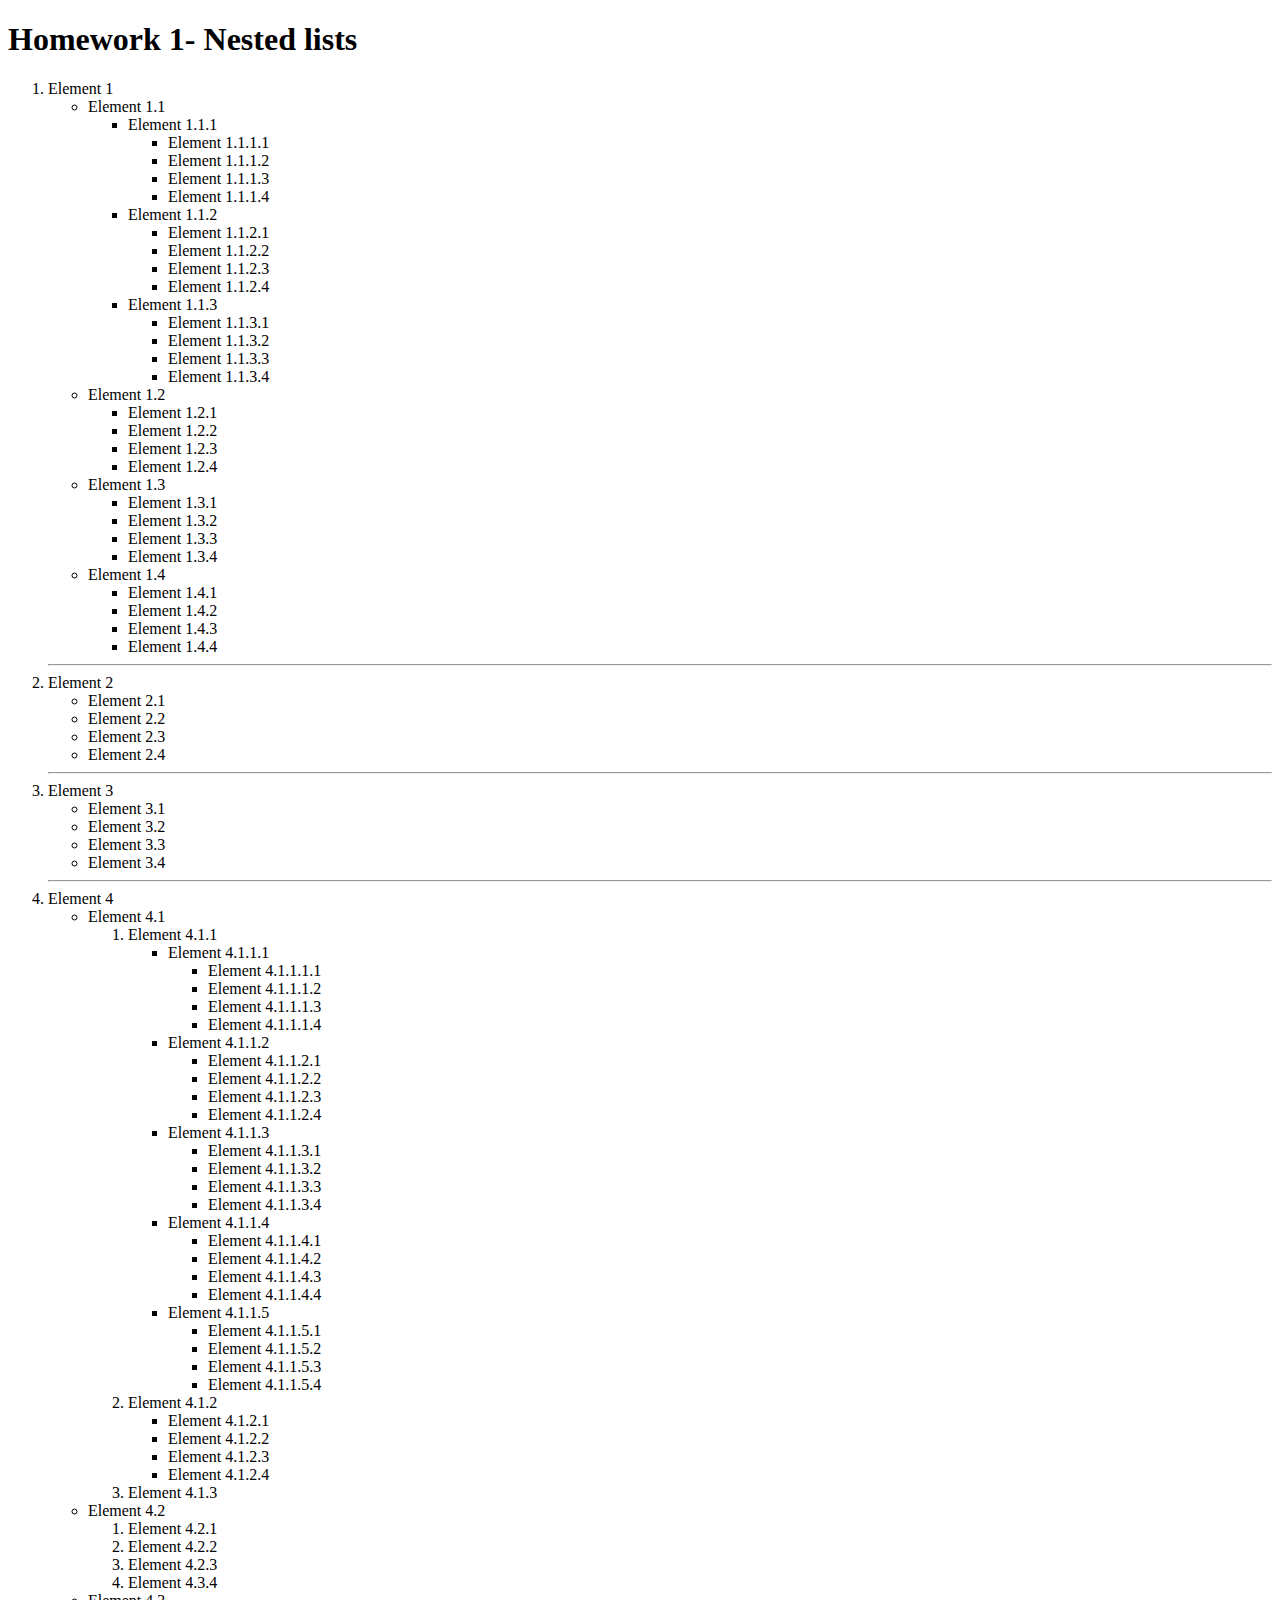
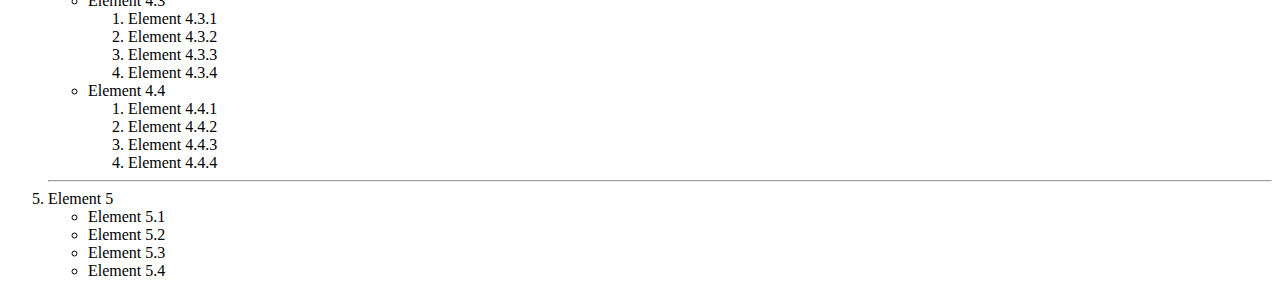
<file: Homework_1/index.html>
<!DOCTYPE html>
<html lang="en">

<head>
    <meta charset="UTF-8">
    <meta name="viewport" content="width=device-width, initial-scale=1.0">
    <title>Homework 1</title>
    
</head>

<body>
    <h1>Homework 1- Nested lists</h1>
    <ol>
        <li>Element 1
            <ul>
                <li>Element 1.1
                    <ul>
                        <li>Element 1.1.1
                            <ul>
                                <li>Element 1.1.1.1</li>
                                <li>Element 1.1.1.2</li>
                                <li>Element 1.1.1.3</li>
                                <li>Element 1.1.1.4</li>
                            </ul>
                        </li>
                        <li>Element 1.1.2
                            <ul>
                                <li>Element 1.1.2.1</li>
                                <li>Element 1.1.2.2</li>
                                <li>Element 1.1.2.3</li>
                                <li>Element 1.1.2.4</li>
                            </ul>
                        </li>
                        <li>Element 1.1.3
                            <ul>
                                <li>Element 1.1.3.1</li>
                                <li>Element 1.1.3.2</li>
                                <li>Element 1.1.3.3</li>
                                <li>Element 1.1.3.4</li>
                            </ul>
                        </li>
                    </ul>
                </li>
                <li>Element 1.2
                    <ul>
                        <li>Element 1.2.1</li>
                        <li>Element 1.2.2</li>
                        <li>Element 1.2.3</li>
                        <li>Element 1.2.4</li>
                    </ul>
                </li>
                <li>Element 1.3
                    <ul>
                        <li>Element 1.3.1</li>
                        <li>Element 1.3.2</li>
                        <li>Element 1.3.3</li>
                        <li>Element 1.3.4</li>
                    </ul>
                </li>
                <li>Element 1.4
                    <ul>
                        <li>Element 1.4.1</li>
                        <li>Element 1.4.2</li>
                        <li>Element 1.4.3</li>
                        <li>Element 1.4.4</li>
                    </ul>
                </li>
            </ul>
        </li>
        <hr>
        <li>Element 2
            <ul>
                <li>Element 2.1</li>
                <li>Element 2.2</li>
                <li>Element 2.3</li>
                <li>Element 2.4</li>
            </ul>
        </li>
        <hr>
        <li>Element 3
            <ul>
                <li>Element 3.1</li>
                <li>Element 3.2</li>
                <li>Element 3.3</li>
                <li>Element 3.4</li>
            </ul>
        </li>
        <hr>
        <li>Element 4
            <ul>
                <li>Element 4.1</li>
                <ol>
                    <li>Element 4.1.1
                        <ul>
                            <li>Element 4.1.1.1
                                <ul>
                                    <li>Element 4.1.1.1.1</li>
                                    <li>Element 4.1.1.1.2</li>
                                    <li>Element 4.1.1.1.3</li>
                                    <li>Element 4.1.1.1.4</li>
                                </ul>
                            </li>
                            <li >Element 4.1.1.2
                                <ul>
                                    <li>Element 4.1.1.2.1</li>
                                    <li>Element 4.1.1.2.2</li>
                                    <li>Element 4.1.1.2.3</li>
                                    <li>Element 4.1.1.2.4</li>
                                </ul>
                            </li>
                            <li >Element 4.1.1.3
                                <ul>
                                    <li>Element 4.1.1.3.1</li>
                                    <li>Element 4.1.1.3.2</li>
                                    <li>Element 4.1.1.3.3</li>
                                    <li>Element 4.1.1.3.4</li>
                                </ul>
                            </li>
                            <li >Element 4.1.1.4
                                <ul>
                                    <li>Element 4.1.1.4.1</li>
                                    <li>Element 4.1.1.4.2</li>
                                    <li>Element 4.1.1.4.3</li>
                                    <li>Element 4.1.1.4.4</li>
                                </ul>
                            </li>
                            <li >Element 4.1.1.5
                                <ul>
                                    <li>Element 4.1.1.5.1</li>
                                    <li>Element 4.1.1.5.2</li>
                                    <li>Element 4.1.1.5.3</li>
                                    <li>Element 4.1.1.5.4</li>
                                </ul>
                            </li>
                        </ul>
                    </li>
                    <li>Element 4.1.2
                        <ul>
                            <li >Element 4.1.2.1</li>
                            <li >Element 4.1.2.2</li>
                            <li >Element 4.1.2.3</li>
                            <li >Element 4.1.2.4</li>
                        </ul>
                    </li>
                    <li>Element 4.1.3</li>
                </ol>
                <li>Element 4.2
                    <ol>
                        <li>Element 4.2.1</li>
                        <li>Element 4.2.2</li>
                        <li>Element 4.2.3</li>
                        <li>Element 4.3.4</li>
                    </ol>
                </li>
                <li>Element 4.3
                    <ol>
                        <li>Element 4.3.1</li>
                        <li>Element 4.3.2</li>
                        <li>Element 4.3.3</li>
                        <li>Element 4.3.4</li>
                    </ol>
                </li>
                <li>Element 4.4
                    <ol>
                        <li>Element 4.4.1</li>
                        <li>Element 4.4.2</li>
                        <li>Element 4.4.3</li>
                        <li>Element 4.4.4</li>
                    </ol>
                </li>
            </ul>
        </li>
        <hr>
        <li>Element 5
            <ul>
                <li>Element 5.1</li>
                <li>Element 5.2</li>
                <li>Element 5.3</li>
                <li>Element 5.4</li>
            </ul>
        </li>
    </ol>
</body>

</html>
</file>
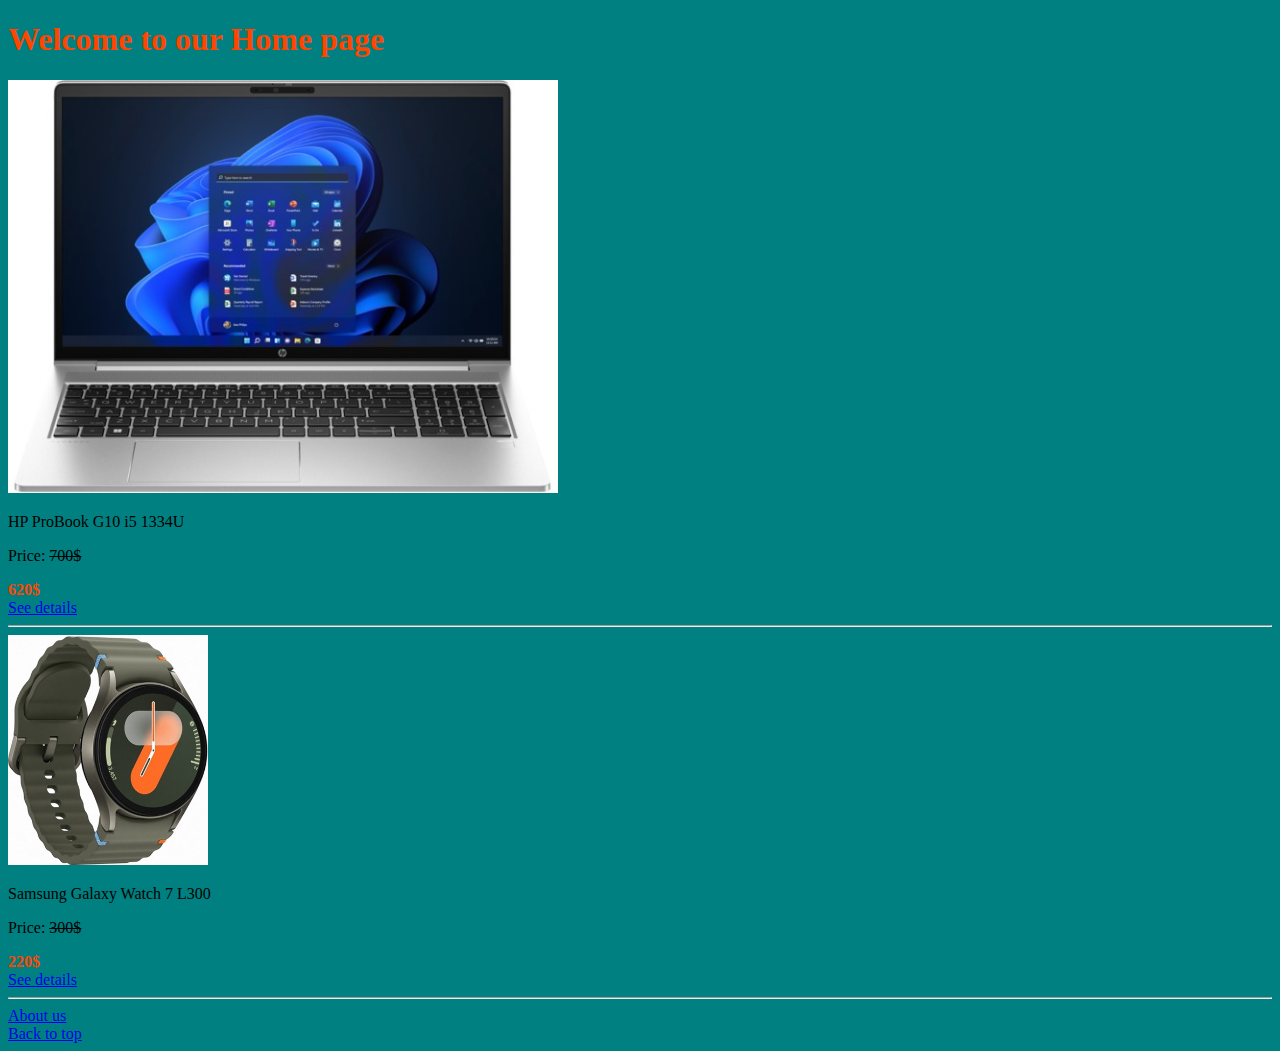
<file: Homework_2/index.html>
<!DOCTYPE html>
<html lang="en">

<head>
    <meta charset="UTF-8">
    <meta name="viewport" content="width=device-width, initial-scale=1.0">
    <title>Home page</title>
</head>

<body style="background-color: teal">
    <h1 id="top" style="color: orangered">Welcome to our Home page</h1>

    <a href="./laptops/HP_ProBook_G10_i5_1334U.html">
        <img src="./assets/HP_ProBook_G10_i5_1334U.jpg" alt="HP ProBook G10 i5 1334U" width="550px">
    </a>
    <p>HP ProBook G10 i5 1334U</p>
    <p>Price: <del>700$</del></p>
    <strong style="color: orangered">620$</strong>

    <br>
    <a href="./laptops/HP_ProBook_G10_i5_1334U.html">See details</a>

    <hr>

    <a href="./laptops/Samsung_Galaxy_Watch_7_L300.html">
        <img src="./assets/Samsung_Galaxy_Watch_7_L300.jpg"
          alt="Samsung Galaxy Watch 7 L300"  width="200px">
    </a>
    <p>Samsung Galaxy Watch 7 L300</p>
    <p>Price: <del>300$</del></p>
    <strong style="color: orangered">220$</strong>

    <br>
    <a href="./laptops/Samsung_Galaxy_Watch_7_L300.html">See details</a>

    <hr>
    <a href="./About_us.html">About us</a>

    <br>
    <a href="#top">Back to top</a>
    

</body>

</html>
</file>
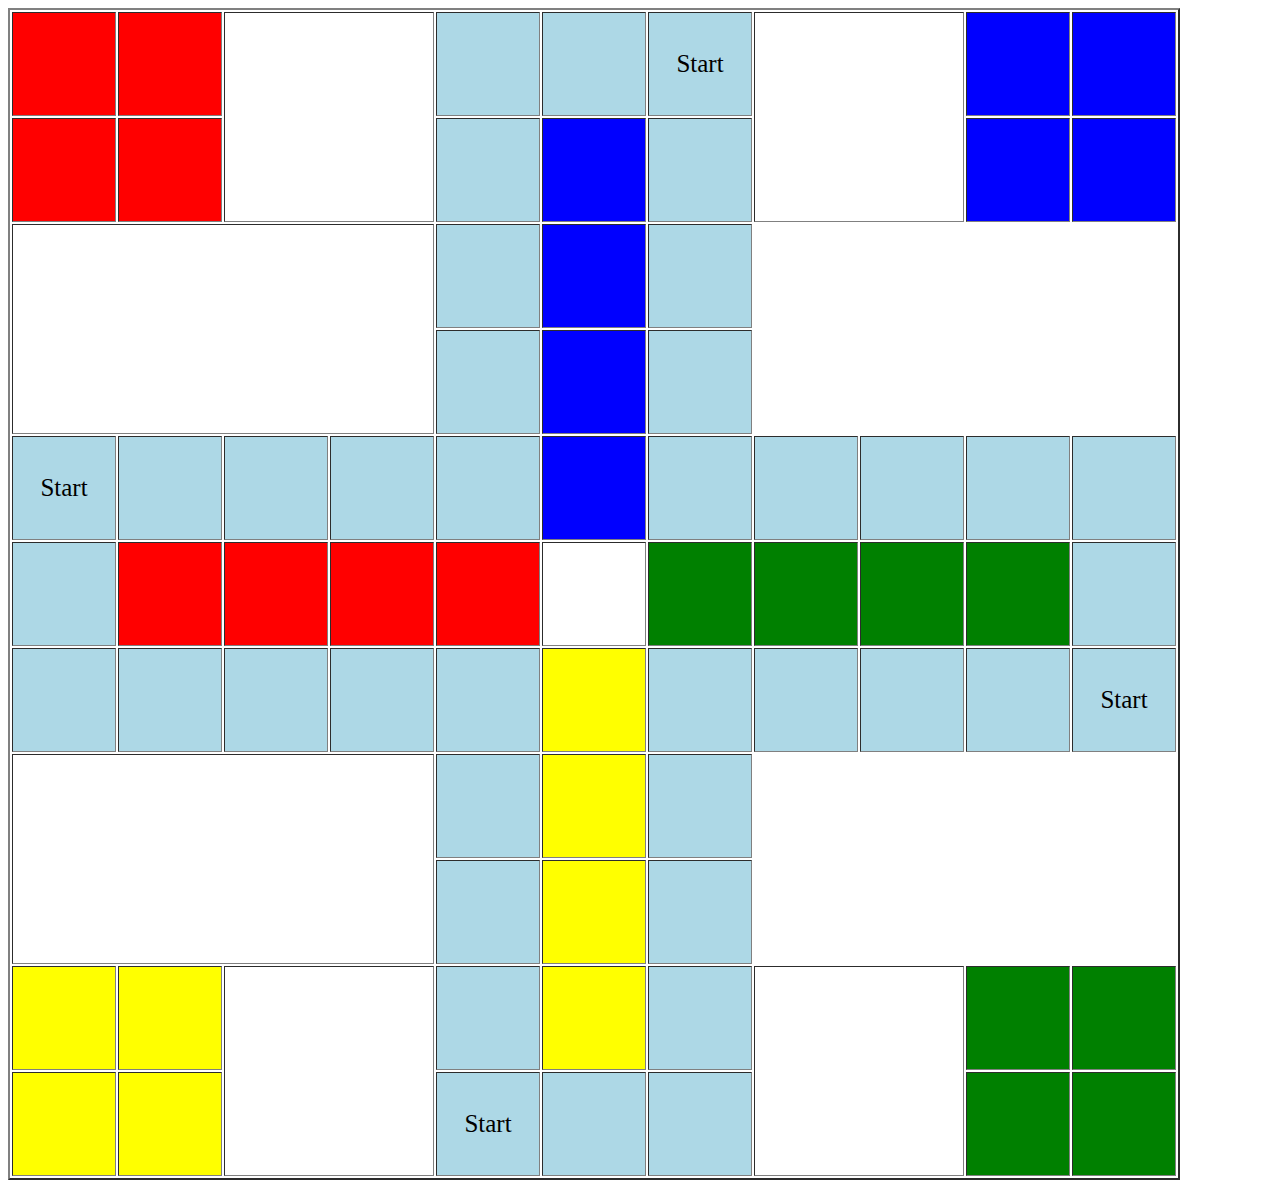
<file: Homework_3/index.html>
<!DOCTYPE html>
<html lang="en">

<head>
    <meta charset="UTF-8">
    <meta name="viewport" content="width=device-width, initial-scale=1.0">
    <title>Homework 3</title>
    <style>
        td {
            width: 100px;
            height: 100px;
            font-size: 25px;
            text-align: center;
        }
    </style>
</head>

<body>
    <table border="2" border-collapse="border-collapse">
        <tr>
            <td style="background-color: red;"></td>
            <td style="background-color: red;"></td>
            <td colspan="2" rowspan="2"></td>
            <td style="background-color: lightblue;"></td>
            <td style="background-color: lightblue;"></td>
            <td style="background-color: lightblue;">Start</td>
            <td colspan="2" rowspan="2"></td>
            <td style="background-color: blue;"></td>
            <td style="background-color: blue;"></td>
        </tr>
        <tr>
            <td style="background-color: red;"></td>
            <td style="background-color: red;"></td>
            <td style="background-color: lightblue;"></td>
            <td style="background-color: blue;"></td>
            <td style="background-color: lightblue;"></td>
            <td style="background-color: blue;"></td>
            <td style="background-color: blue;"></td>
        </tr>
        <tr>
            <td colspan="4" rowspan="2"></td>
            <td style="background-color: lightblue;"></td>
            <td style="background-color: blue;"></td>
            <td style="background-color: lightblue;"></td>
        </tr>
        <tr>
            <td style="background-color: lightblue;"></td>
            <td style="background-color: blue;"></td>
            <td style="background-color: lightblue;"></td>
        </tr>
        <tr>
            <td style="background-color: lightblue;">Start</td>
            <td style="background-color: lightblue;"></td>
            <td style="background-color: lightblue;"></td>
            <td style="background-color: lightblue;"></td>
            <td style="background-color: lightblue;"></td>
            <td style="background-color: blue;"></td>
            <td style="background-color: lightblue;"></td>
            <td style="background-color: lightblue;"></td>
            <td style="background-color: lightblue;"></td>
            <td style="background-color: lightblue;"></td>
            <td style="background-color: lightblue;"></td>
        </tr>
        <tr>
            <td style="background-color: lightblue;"></td>
            <td style="background-color: red;"></td>
            <td style="background-color: red;"></td>
            <td style="background-color: red;"></td>
            <td style="background-color: red;"></td>
            <td style="background-color: white;"></td>
            <td style="background-color: green;"></td>
            <td style="background-color: green;"></td>
            <td style="background-color: green;"></td>
            <td style="background-color: green;"></td>
            <td style="background-color: lightblue;"></td>
        </tr>
        <tr>
            <td style="background-color: lightblue;"></td>
            <td style="background-color: lightblue;"></td>
            <td style="background-color: lightblue;"></td>
            <td style="background-color: lightblue;"></td>
            <td style="background-color: lightblue;"></td>
            <td style="background-color: yellow;"></td>
            <td style="background-color: lightblue;"></td>
            <td style="background-color: lightblue;"></td>
            <td style="background-color: lightblue;"></td>
            <td style="background-color: lightblue;"></td>
            <td style="background-color: lightblue;">Start</td>
        </tr>
        <tr>
            <td colspan="4" rowspan="2"></td>
            <td style="background-color: lightblue;"></td>
            <td style="background-color: yellow;"></td>
            <td style="background-color: lightblue;"></td>
        </tr>
        <tr>
            <td style="background-color: lightblue;"></td>
            <td style="background-color: yellow;"></td>
            <td style="background-color: lightblue;"></td>
        </tr>
        <tr>
            <td style="background-color: yellow;"></td>
            <td style="background-color: yellow;"></td>
            <td colspan="2" rowspan="2"></td>
            <td style="background-color: lightblue;"></td>
            <td style="background-color: yellow;"></td>
            <td style="background-color: lightblue;"></td>
            <td colspan="2" rowspan="2"></td>
            <td style="background-color: green;"></td>
            <td style="background-color: green;"></td>
        </tr>
        <tr>
            <td style="background-color: yellow;"></td>
            <td style="background-color: yellow;"></td>
            <td style="background-color: lightblue;">Start</td>
            <td style="background-color: lightblue;"></td>
            <td style="background-color: lightblue;"></td>
            <td style="background-color: green;"></td>
            <td style="background-color: green;"></td>
        </tr>
    </table>
</body>

</html>
</file>
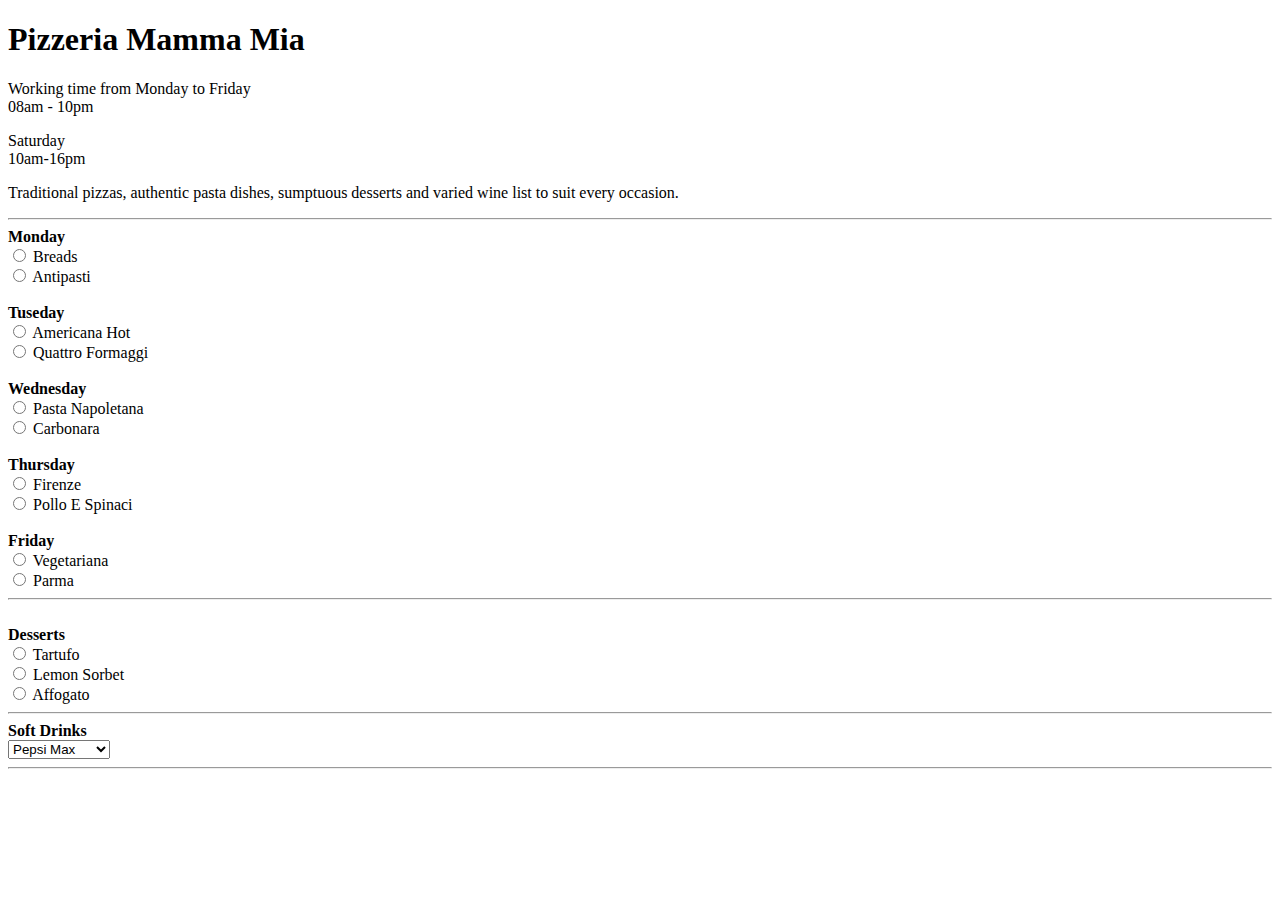
<file: Homework_4/index.html>
<!DOCTYPE html>
<html lang="en">

<head>
    <meta charset="UTF-8">
    <meta name="viewport" content="width=device-width, initial-scale=1.0">
    <title>Homework 4</title>
</head>

<body>
    <h1>Pizzeria Mamma Mia</h1>
    <p> Working time from Monday to Friday<br>
        08am - 10pm </p>
    <p>Saturday <br>10am-16pm</p>

    <p>Traditional pizzas, authentic pasta dishes, sumptuous desserts and varied wine list to suit every occasion.</p>

    <hr>

            <b>Monday</b>
            <br>
            <input type="radio" name="monday" id="breads" value="breads" />
            <label for="tomato_mozzarella">Breads</label>
            <br>
            <input type="radio" name="monday" id="Antipasti" value="Antipasti" />
            <label for="chicken_salad">Antipasti</label>

            <br><br>

            <b>Tuseday</b>
            <br>
            <input type="radio" name="tuseday" id="Americana Hot" value="Americana Hot" />
            <label for="greek_salad_wrap">Americana Hot</label>
            <br>
            <input type="radio" name="tuseday" id="Quattro Formaggi" value="Quattro Formaggi" />
            <label for="Quattro Formaggi">Quattro Formaggi</label>

            <br><br>

            <b>Wednesday</b>
            <br>
            <input type="radio" name="wednesday" id="Pasta Napoletana" value="Pasta Napoletana" />
            <label for="Pasta Napoletana">Pasta Napoletana</label>
            <br>
            <input type="radio" name="wednesday" id="Carbonara" value="Carbonara" />
            <label for="Carbonara">Carbonara</label>

            <br><br>

            <b>Thursday</b>
            <br>
            <input type="radio" name="thursday" id="Firenze"
                value="Firenze" />
            <label for="carrot_ginger_hummus_wrap">Firenze</label>
            <br>
            <input type="radio" name="thursday" id="Pollo E Spinaci" value="Pollo E Spinaci" />
            <label for="Pollo E Spinaci">Pollo E Spinaci</label>

            <br><br>

            <b>Friday</b>
            <br>
            <input type="radio" name="friday" id="Vegetariana" value="Vegetariana" />
            <label for="Vegetariana">Vegetariana</label>
            <br>
            <input type="radio" name="friday" id="Parma" value="Parma" />
            <label for="Parma">Parma</label>

            <hr>
            <br>

            <b>Desserts</b>
            <br>
            <input type="radio" name="Tartufo" id="Tartufo" value="Tartufo" />
            <label for="Tartufo">Tartufo</label>
            <br>
            <input type="radio" name="Lemon Sorbet" id="Lemon Sorbet" value="Lemon Sorbet" />
            <label for="Lemon Sorbet">Lemon Sorbet</label>
            <br>
            <input type="radio" name="Affogato" id="Affogato" value="Affogato" />
            <label for="Affogato">Affogato</label>
            <br>
            <hr>
            <b>Soft Drinks</b>
            <br>
            <select name="drinks" id="drinks">
                <option value="Pepsi Max">Pepsi Max</option>
                <option value="Lemonade">Lemonade</option>
                <option value="Fizzy Orange">Fizzy Orange</option>
            </select>
            <hr>
    
    </form>
</body>

</html>
</file>
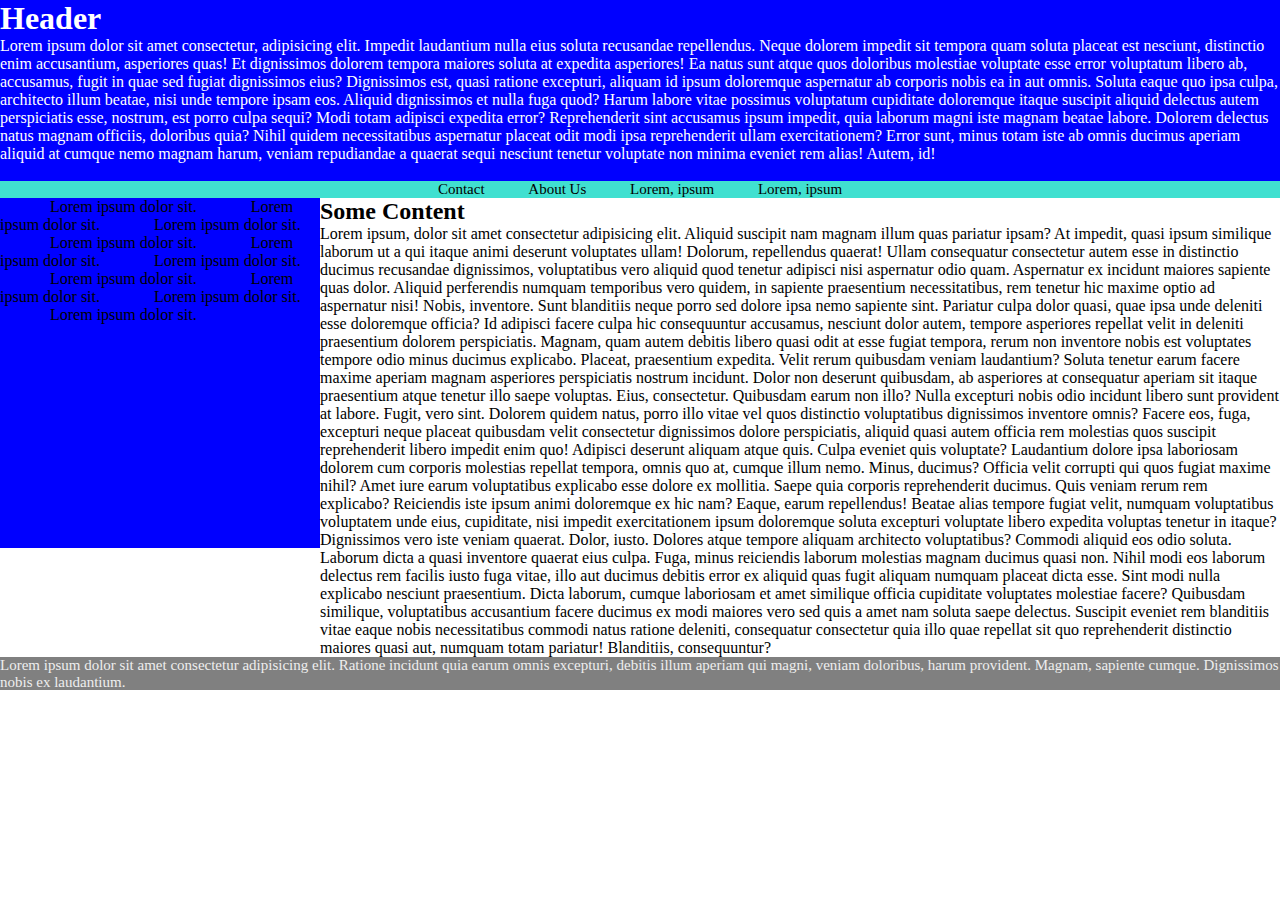
<file: Homework_5/index.html>
<!DOCTYPE html>
<html lang="en">

<head>
    <meta charset="UTF-8">
    <meta name="viewport" content="width=device-width, initial-scale=1.0">
    <link rel="stylesheet" href="style.css">
    <title>Homework 5</title>
</head>

<body>
    <header>
        <div class="header">
            <h1>Header</h1>
            <p>
                Lorem ipsum dolor sit amet consectetur, adipisicing elit. Impedit laudantium nulla eius soluta recusandae repellendus. Neque dolorem impedit sit tempora quam soluta placeat est nesciunt, distinctio enim accusantium, asperiores quas!
                Et dignissimos dolorem tempora maiores soluta at expedita asperiores! Ea natus sunt atque quos doloribus molestiae voluptate esse error voluptatum libero ab, accusamus, fugit in quae sed fugiat dignissimos eius?
                Dignissimos est, quasi ratione excepturi, aliquam id ipsum doloremque aspernatur ab corporis nobis ea in aut omnis. Soluta eaque quo ipsa culpa, architecto illum beatae, nisi unde tempore ipsam eos.
                Aliquid dignissimos et nulla fuga quod? Harum labore vitae possimus voluptatum cupiditate doloremque itaque suscipit aliquid delectus autem perspiciatis esse, nostrum, est porro culpa sequi? Modi totam adipisci expedita error?
                Reprehenderit sint accusamus ipsum impedit, quia laborum magni iste magnam beatae labore. Dolorem delectus natus magnam officiis, doloribus quia? Nihil quidem necessitatibus aspernatur placeat odit modi ipsa reprehenderit ullam exercitationem?
                Error sunt, minus totam iste ab omnis ducimus aperiam aliquid at cumque nemo magnam harum, veniam repudiandae a quaerat sequi nesciunt tenetur voluptate non minima eveniet rem alias! Autem, id!
            </p>
            <br>
            <nav>
                <div class="navbar">
                    <span class="span_nav">Contact</span>
                    <span class="span_nav">About Us</span>
                    <span class="span_nav">Lorem, ipsum</span>
                    <span class="span_nav">Lorem, ipsum</span>
                </div>
            </nav>
        </div>
    </header>
    <main>
        <div class="body">
            <div class="menu">
                <span class="span_manu">Lorem ipsum dolor sit.</span>
                <span class="span_manu">Lorem ipsum dolor sit.</span>
                <span class="span_manu">Lorem ipsum dolor sit.</span>
                <span class="span_manu">Lorem ipsum dolor sit.</span>
                <span class="span_manu">Lorem ipsum dolor sit.</span>
                <span class="span_manu">Lorem ipsum dolor sit.</span>
                <span class="span_manu">Lorem ipsum dolor sit.</span>
                <span class="span_manu">Lorem ipsum dolor sit.</span>
                <span class="span_manu">Lorem ipsum dolor sit.</span>
                <span class="span_manu">Lorem ipsum dolor sit.</span>
            </div>
            <div class="content">
                <h2>Some Content</h2>
                <p>
                    Lorem ipsum, dolor sit amet consectetur adipisicing elit. Aliquid suscipit nam magnam illum quas pariatur ipsam? At impedit, quasi ipsum similique laborum ut a qui itaque animi deserunt voluptates ullam!
                    Dolorum, repellendus quaerat! Ullam consequatur consectetur autem esse in distinctio ducimus recusandae dignissimos, voluptatibus vero aliquid quod tenetur adipisci nisi aspernatur odio quam. Aspernatur ex incidunt maiores sapiente quas dolor.
                    Aliquid perferendis numquam temporibus vero quidem, in sapiente praesentium necessitatibus, rem tenetur hic maxime optio ad aspernatur nisi! Nobis, inventore. Sunt blanditiis neque porro sed dolore ipsa nemo sapiente sint.
                    Pariatur culpa dolor quasi, quae ipsa unde deleniti esse doloremque officia? Id adipisci facere culpa hic consequuntur accusamus, nesciunt dolor autem, tempore asperiores repellat velit in deleniti praesentium dolorem perspiciatis.
                    Magnam, quam autem debitis libero quasi odit at esse fugiat tempora, rerum non inventore nobis est voluptates tempore odio minus ducimus explicabo. Placeat, praesentium expedita. Velit rerum quibusdam veniam laudantium?
                    Soluta tenetur earum facere maxime aperiam magnam asperiores perspiciatis nostrum incidunt. Dolor non deserunt quibusdam, ab asperiores at consequatur aperiam sit itaque praesentium atque tenetur illo saepe voluptas. Eius, consectetur.
                    Quibusdam earum non illo? Nulla excepturi nobis odio incidunt libero sunt provident at labore. Fugit, vero sint. Dolorem quidem natus, porro illo vitae vel quos distinctio voluptatibus dignissimos inventore omnis?
                    Facere eos, fuga, excepturi neque placeat quibusdam velit consectetur dignissimos dolore perspiciatis, aliquid quasi autem officia rem molestias quos suscipit reprehenderit libero impedit enim quo! Adipisci deserunt aliquam atque quis.
                    Culpa eveniet quis voluptate? Laudantium dolore ipsa laboriosam dolorem cum corporis molestias repellat tempora, omnis quo at, cumque illum nemo. Minus, ducimus? Officia velit corrupti qui quos fugiat maxime nihil?
                    Amet iure earum voluptatibus explicabo esse dolore ex mollitia. Saepe quia corporis reprehenderit ducimus. Quis veniam rerum rem explicabo? Reiciendis iste ipsum animi doloremque ex hic nam? Eaque, earum repellendus!
                    Beatae alias tempore fugiat velit, numquam voluptatibus voluptatem unde eius, cupiditate, nisi impedit exercitationem ipsum doloremque soluta excepturi voluptate libero expedita voluptas tenetur in itaque? Dignissimos vero iste veniam quaerat.
                    Dolor, iusto. Dolores atque tempore aliquam architecto voluptatibus? Commodi aliquid eos odio soluta. Laborum dicta a quasi inventore quaerat eius culpa. Fuga, minus reiciendis laborum molestias magnam ducimus quasi non.
                    Nihil modi eos laborum delectus rem facilis iusto fuga vitae, illo aut ducimus debitis error ex aliquid quas fugit aliquam numquam placeat dicta esse. Sint modi nulla explicabo nesciunt praesentium.
                    Dicta laborum, cumque laboriosam et amet similique officia cupiditate voluptates molestiae facere? Quibusdam similique, voluptatibus accusantium facere ducimus ex modi maiores vero sed quis a amet nam soluta saepe delectus.
                    Suscipit eveniet rem blanditiis vitae eaque nobis necessitatibus commodi natus ratione deleniti, consequatur consectetur quia illo quae repellat sit quo reprehenderit distinctio maiores quasi aut, numquam totam pariatur! Blanditiis, consequuntur?
                </p>
            </div>
        </div>
    </main>
    <footer>
        <p>
            Lorem ipsum dolor sit amet consectetur adipisicing elit. Ratione incidunt quia earum omnis excepturi, debitis illum aperiam qui magni, veniam doloribus, harum provident. Magnam, sapiente cumque. Dignissimos nobis ex laudantium.
        </p>
    </footer>
</body>

</html>
</file>
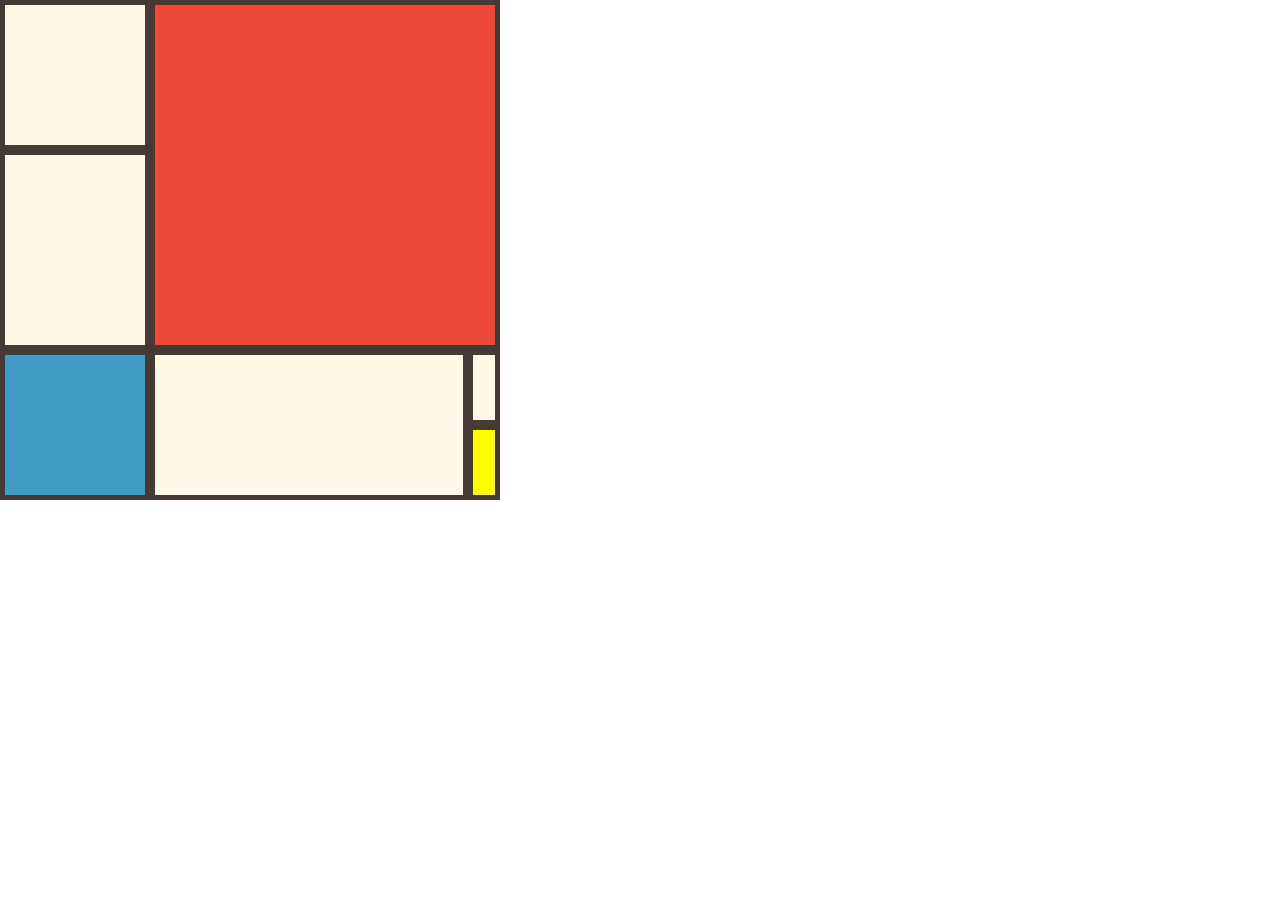
<file: Homework_7/index.html>
<!DOCTYPE html>
<html lang="en">

<head>
    <meta charset="UTF-8">
    <meta name="viewport" content="width=device-width, initial-scale=1.0">
    <link rel="stylesheet" href="style.css">
    <title>Homework 7 - Flex</title>
</head>

<body>
    <div class="parent">
        <div class="element1">
            <div class="element1_1"></div>
            <div class="element1_2"></div>
            <div class="element1_3"></div>
        </div>
        <div class="element2">
            <div class="element2_1"></div>
            <div class="element2_2">
                <div class="element2_2_1"></div>
                <div class="element2_2_2">
                    <div class="element2_2_2_1"></div>
                    <div class="element2_2_2_2"></div>
                </div>
            </div>
        </div>

    </div>
</body>

</html>
</file>
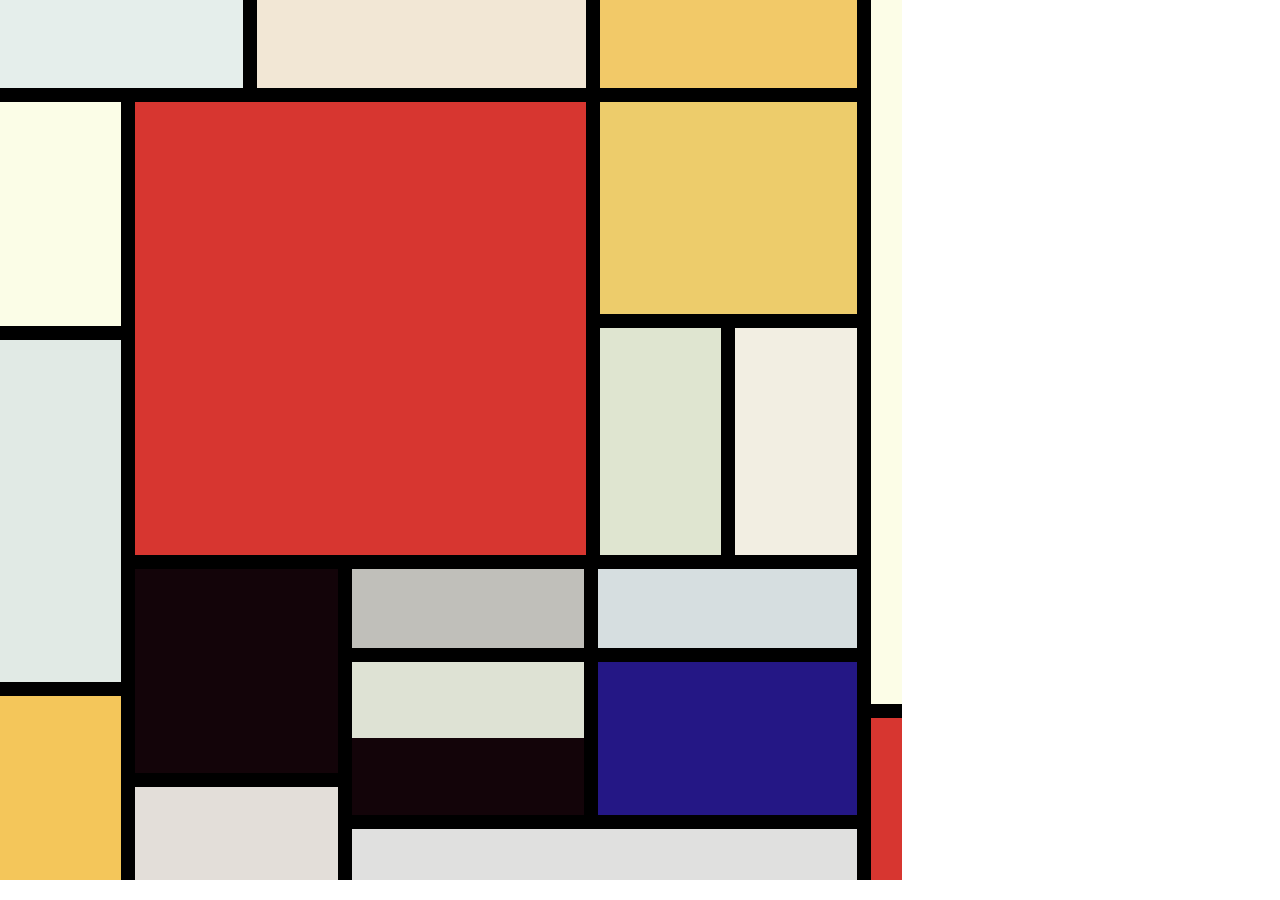
<file: Homework_8_Flex/index.html>
<!DOCTYPE html>
<html lang="en">

<head>
    <meta charset="UTF-8">
    <meta name="viewport" content="width=device-width, initial-scale=1.0">
    <link rel="stylesheet" href="style.css">
    <title>Homework - Picture Bonus</title>
</head>

<body>
    <div class="parent">

        <div class="el1">
            <div class="el1_element1">
                <div class="el1_element1_1"></div>
                <div class="el1_element1_2"></div>
                <div class="el1_element1_3"></div>
            </div>
            <div class="el1_element2">
                <div class="el1_element2_1"></div>
                <div class="el1_element2_2"></div>
            </div>
        </div>

        <div class="el2">
            <div class="el2_element1"></div>
            <div class="el2_element2"></div>
            <div class="el2_element3"></div>
        </div>

        <div class="el">
            <div class="el3">
                <div class="el3_element1"></div>
                <div class="el3_element2">
                    <div class="el3_element2_1"></div>
                    <div class="el3_element2_2">
                        <div class="el3_element2_2_1"></div>
                        <div class="el3_element2_2_2"></div>
                    </div>
                </div>
            </div>
            <div class="el4">
                <div class="el4_element1">
                    <div class="el4_element1_1"></div>
                    <div class="el4_element1_2"></div>
                </div>
                <div class="el4_element2">
                    <div class="el4_element2_1">
                        <div class="el4_element2_1_1"></div>
                        <div class="el4_element2_1_2"></div>
                    </div>
                    <div class="el4_element2_2">
                        <div class="el4_element2_2_1">
                            <div class="el4_element2_2_1_1">
                                <div class="el4_element2_2_1_1_1"></div>
                                <div class="el4_element2_2_1_1_2"></div>
                            </div>
                            <div class="el4_element2_2_1_2"></div>
                        </div>
                        <div class="el4_element2_2_2"></div>
                    </div>
                </div>
            </div>
        </div>
    </div>
</body>

</html>
</file>
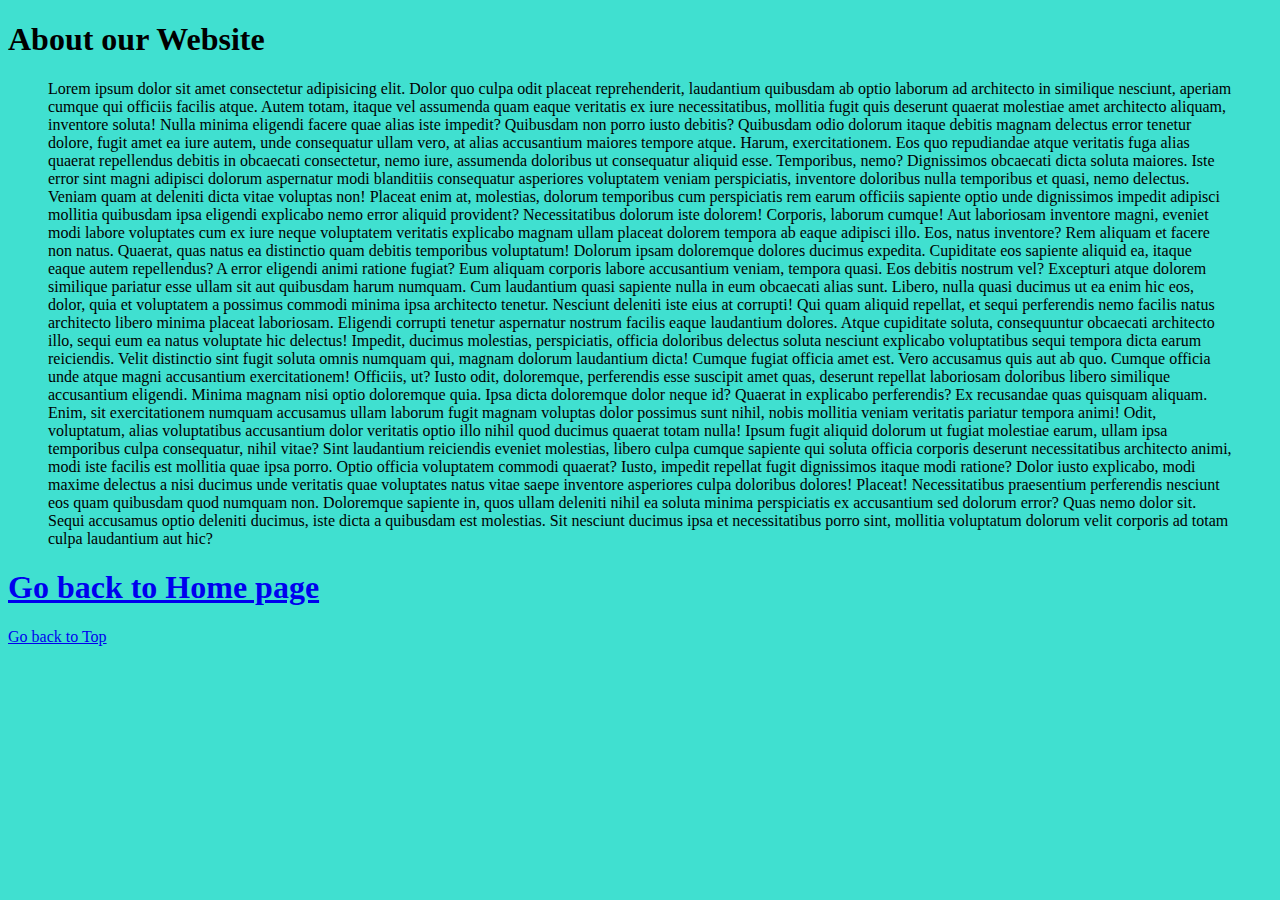
<file: Homework_2/About_Us.html>
<!DOCTYPE html>
<html lang="en">
<head>
    <meta charset="UTF-8">
    <meta name="viewport" content="width=device-width, initial-scale=1.0">
    <title>About us</title>
</head>

<body style="background-color: turquoise">
    <h1 id="top">About our Website</h1>
    <blockquote>Lorem ipsum dolor sit amet consectetur adipisicing elit. Dolor quo culpa odit placeat reprehenderit, laudantium quibusdam ab optio laborum ad architecto in similique nesciunt, aperiam cumque qui officiis facilis atque.
    Autem totam, itaque vel assumenda quam eaque veritatis ex iure necessitatibus, mollitia fugit quis deserunt quaerat molestiae amet architecto aliquam, inventore soluta! Nulla minima eligendi facere quae alias iste impedit?
    Quibusdam non porro iusto debitis? Quibusdam odio dolorum itaque debitis magnam delectus error tenetur dolore, fugit amet ea iure autem, unde consequatur ullam vero, at alias accusantium maiores tempore atque.
    Harum, exercitationem. Eos quo repudiandae atque veritatis fuga alias quaerat repellendus debitis in obcaecati consectetur, nemo iure, assumenda doloribus ut consequatur aliquid esse. Temporibus, nemo? Dignissimos obcaecati dicta soluta maiores.
    Iste error sint magni adipisci dolorum aspernatur modi blanditiis consequatur asperiores voluptatem veniam perspiciatis, inventore doloribus nulla temporibus et quasi, nemo delectus. Veniam quam at deleniti dicta vitae voluptas non!
    Placeat enim at, molestias, dolorum temporibus cum perspiciatis rem earum officiis sapiente optio unde dignissimos impedit adipisci mollitia quibusdam ipsa eligendi explicabo nemo error aliquid provident? Necessitatibus dolorum iste dolorem!
    Corporis, laborum cumque! Aut laboriosam inventore magni, eveniet modi labore voluptates cum ex iure neque voluptatem veritatis explicabo magnam ullam placeat dolorem tempora ab eaque adipisci illo. Eos, natus inventore?
    Rem aliquam et facere non natus. Quaerat, quas natus ea distinctio quam debitis temporibus voluptatum! Dolorum ipsam doloremque dolores ducimus expedita. Cupiditate eos sapiente aliquid ea, itaque eaque autem repellendus?
    A error eligendi animi ratione fugiat? Eum aliquam corporis labore accusantium veniam, tempora quasi. Eos debitis nostrum vel? Excepturi atque dolorem similique pariatur esse ullam sit aut quibusdam harum numquam.
    Cum laudantium quasi sapiente nulla in eum obcaecati alias sunt. Libero, nulla quasi ducimus ut ea enim hic eos, dolor, quia et voluptatem a possimus commodi minima ipsa architecto tenetur.
    Nesciunt deleniti iste eius at corrupti! Qui quam aliquid repellat, et sequi perferendis nemo facilis natus architecto libero minima placeat laboriosam. Eligendi corrupti tenetur aspernatur nostrum facilis eaque laudantium dolores.
    Atque cupiditate soluta, consequuntur obcaecati architecto illo, sequi eum ea natus voluptate hic delectus! Impedit, ducimus molestias, perspiciatis, officia doloribus delectus soluta nesciunt explicabo voluptatibus sequi tempora dicta earum reiciendis.
    Velit distinctio sint fugit soluta omnis numquam qui, magnam dolorum laudantium dicta! Cumque fugiat officia amet est. Vero accusamus quis aut ab quo. Cumque officia unde atque magni accusantium exercitationem!
    Officiis, ut? Iusto odit, doloremque, perferendis esse suscipit amet quas, deserunt repellat laboriosam doloribus libero similique accusantium eligendi. Minima magnam nisi optio doloremque quia. Ipsa dicta doloremque dolor neque id?
    Quaerat in explicabo perferendis? Ex recusandae quas quisquam aliquam. Enim, sit exercitationem numquam accusamus ullam laborum fugit magnam voluptas dolor possimus sunt nihil, nobis mollitia veniam veritatis pariatur tempora animi!
    Odit, voluptatum, alias voluptatibus accusantium dolor veritatis optio illo nihil quod ducimus quaerat totam nulla! Ipsum fugit aliquid dolorum ut fugiat molestiae earum, ullam ipsa temporibus culpa consequatur, nihil vitae?
    Sint laudantium reiciendis eveniet molestias, libero culpa cumque sapiente qui soluta officia corporis deserunt necessitatibus architecto animi, modi iste facilis est mollitia quae ipsa porro. Optio officia voluptatem commodi quaerat?
    Iusto, impedit repellat fugit dignissimos itaque modi ratione? Dolor iusto explicabo, modi maxime delectus a nisi ducimus unde veritatis quae voluptates natus vitae saepe inventore asperiores culpa doloribus dolores! Placeat!
    Necessitatibus praesentium perferendis nesciunt eos quam quibusdam quod numquam non. Doloremque sapiente in, quos ullam deleniti nihil ea soluta minima perspiciatis ex accusantium sed dolorum error? Quas nemo dolor sit.
    Sequi accusamus optio deleniti ducimus, iste dicta a quibusdam est molestias. Sit nesciunt ducimus ipsa et necessitatibus porro sint, mollitia voluptatum dolorum velit corporis ad totam culpa laudantium aut hic?</blockquote>

    <a href="./index.html">
        <h1>Go back to Home page</h1>
    </a>

    <a href="#top">Go back to Top</a>
</body>

</html>
</file>
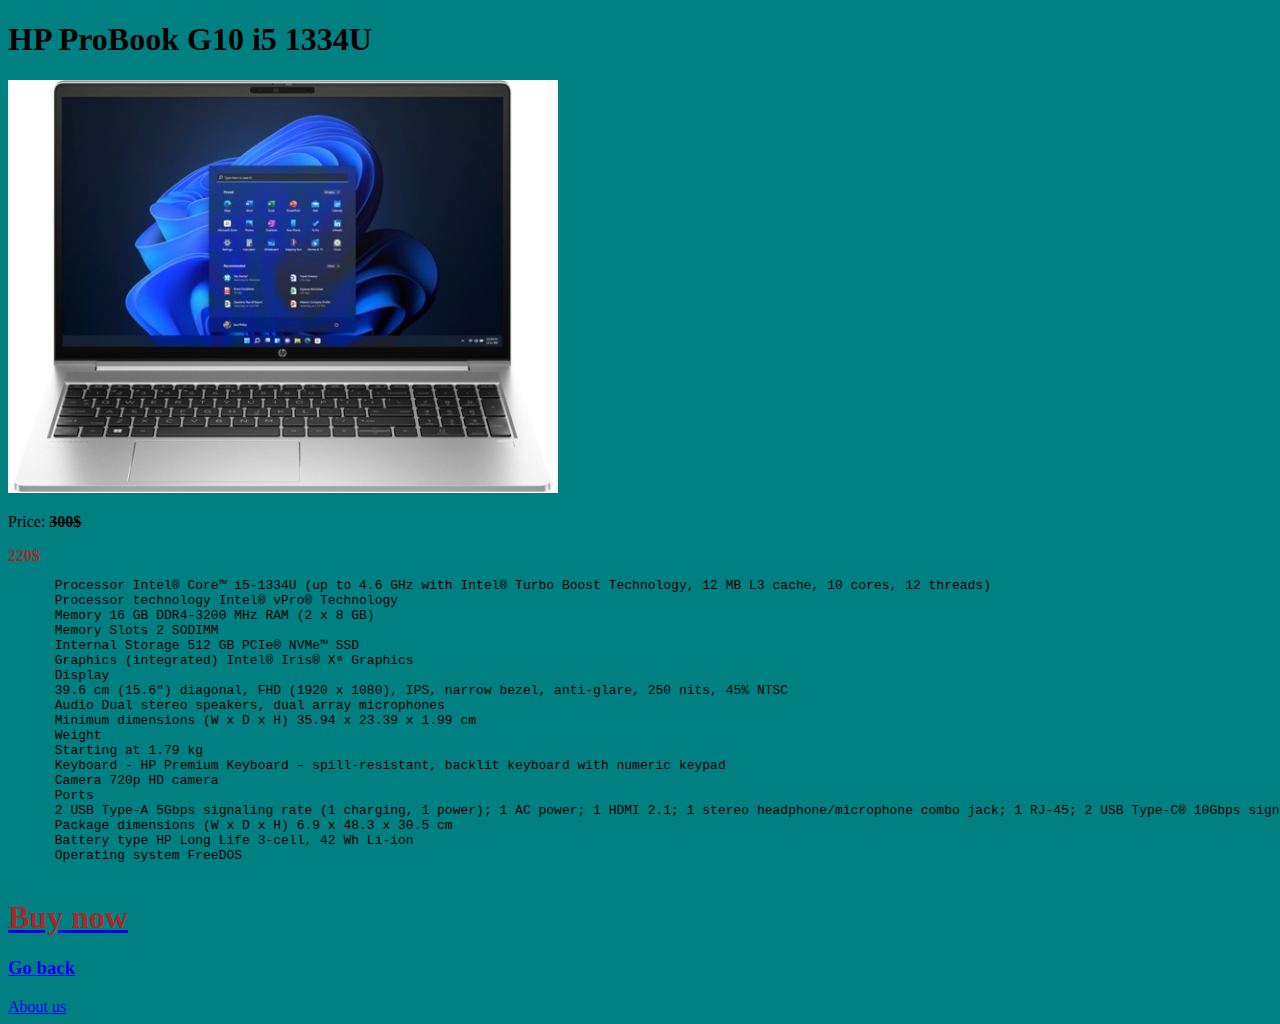
<file: Homework_2/laptops/HP_ProBook_G10_i5_1334U.html>
<!DOCTYPE html>
<html lang="en">

<head>
    <meta charset="UTF-8">
    <meta name="viewport" content="width=device-width, initial-scale=1.0">
    <title>HP NoteBook G10 i5 1334U</title>
</head>

<body style="background-color: teal; color: black;">
    <h1>HP ProBook G10 i5 1334U</h1>
    <img src="../assets/HP_ProBook_G10_i5_1334U.jpg" alt="HP ProBook G10 i5 1334U" width="550px">
    <br>
    <p>Price: <b><del>300$</del></b></p>
    <strong style="color: brown;">220$</strong>

    <pre>
      Processor Intel® Core™ i5-1334U (up to 4.6 GHz with Intel® Turbo Boost Technology, 12 MB L3 cache, 10 cores, 12 threads)
      Processor technology Intel® vPro® Technology
      Memory 16 GB DDR4-3200 MHz RAM (2 x 8 GB)
      Memory Slots 2 SODIMM
      Internal Storage 512 GB PCIe® NVMe™ SSD
      Graphics (integrated) Intel® Iris® Xᶱ Graphics
      Display
      39.6 cm (15.6") diagonal, FHD (1920 x 1080), IPS, narrow bezel, anti-glare, 250 nits, 45% NTSC
      Audio Dual stereo speakers, dual array microphones
      Minimum dimensions (W x D x H) 35.94 x 23.39 x 1.99 cm
      Weight
      Starting at 1.79 kg
      Keyboard - HP Premium Keyboard – spill-resistant, backlit keyboard with numeric keypad
      Camera 720p HD camera
      Ports
      2 USB Type-A 5Gbps signaling rate (1 charging, 1 power); 1 AC power; 1 HDMI 2.1; 1 stereo headphone/microphone combo jack; 1 RJ-45; 2 USB Type-C® 10Gbps signaling rate (USB Power Delivery, DisplayPort™ 2.1)
      Package dimensions (W x D x H) 6.9 x 48.3 x 30.5 cm
      Battery type HP Long Life 3-cell, 42 Wh Li-ion
      Operating system FreeDOS
    </pre>

    <a href="https://www.anhoch.com/products/notebook-hp-probook-450-g10-i51334u-16gb512gb156-fullhd-ipshdmiusbcrj45dos-6988" target="blank">
        <h1 style="color: brown;">Buy now</h1>
    </a>

    <a href="../index.html">
        <h3>Go back</h3>
    </a>

    <a href="../About_us.html">About us</a>
    

    
</body>

</html>
</file>
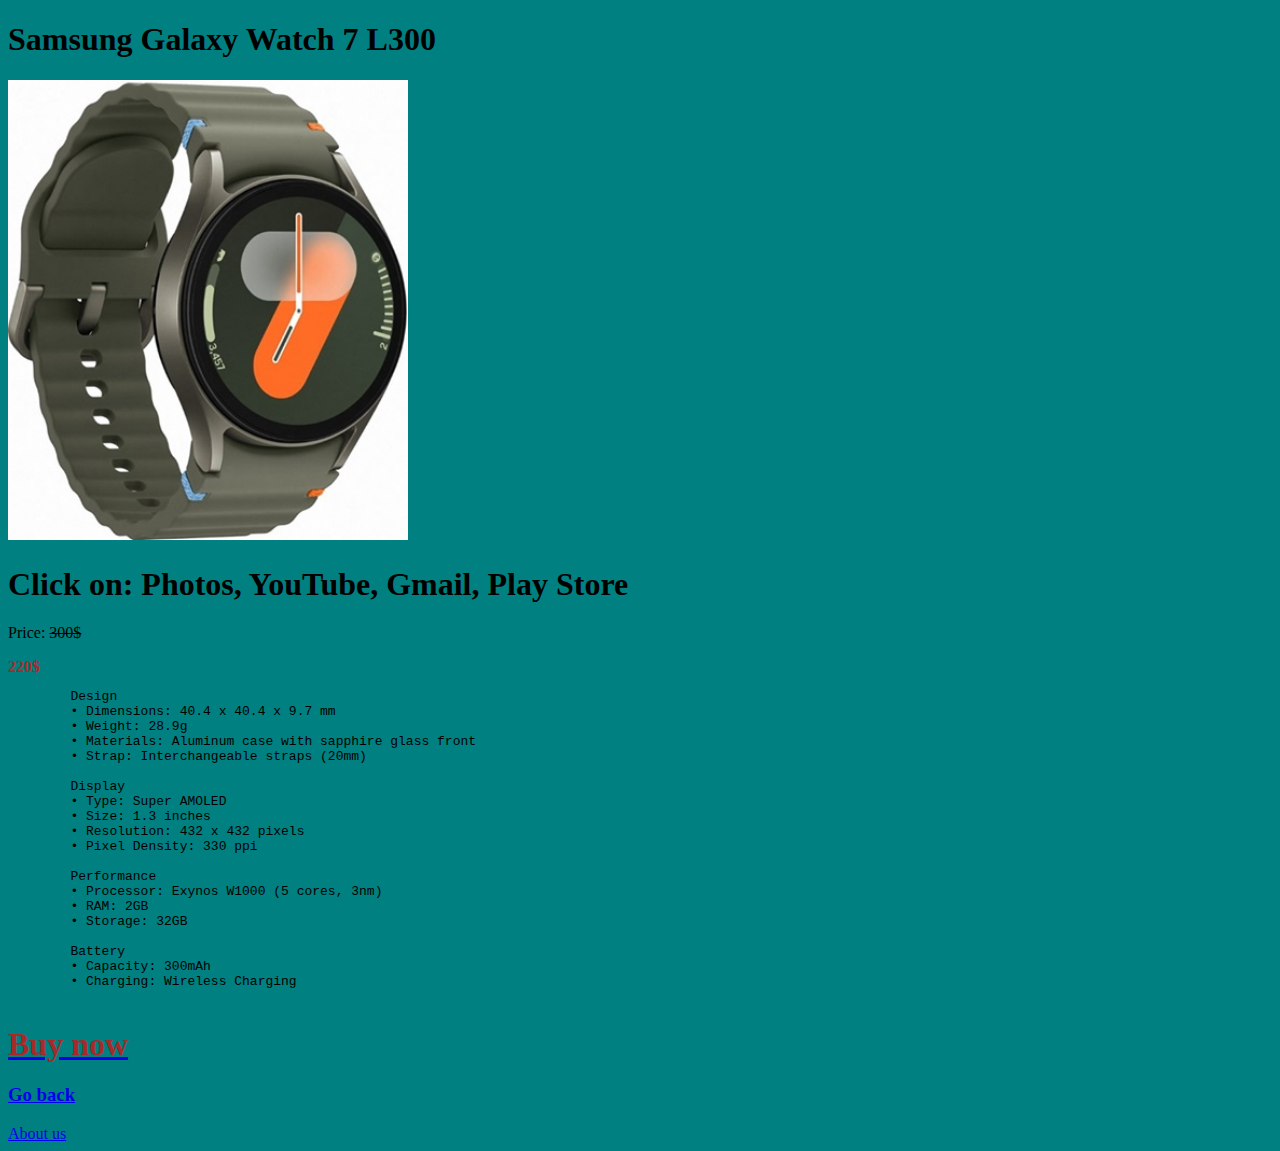
<file: Homework_2/laptops/Samsung_Galaxy_Watch_7_L300.html>
<!DOCTYPE html>
<html lang="en">
<head>
    <meta charset="UTF-8">
    <meta name="viewport" content="width=device-width, initial-scale=1.0">
    <title>Samsung Galaxy Watch 7 L300</title>
</head>

<body style="background-color: teal; color: black;">
    <h1>Samsung Galaxy Watch 7 L300</h1>

    <!--Image Map Generated by http://www.image-map.net/-->
    <img src="../assets/Samsung_Galaxy_Watch_7_L300.jpg" 
    alt="Image of Samsung Galaxy Watch 7 L300" usemap="#image-map" width="400px">

    <h1>Click on: Photos, YouTube, Gmail, Play Store</h1>

    <map name="image-map">
        <area target="blank" coords="359,886,21" href="https://photos.google.com/" alt="Google Photos" title="Google Photos" shape="circle">
        <area target="blank" coords="241,721,73" href="https://www.youtube.com/" alt="YouTube" title="YouTube" shape="circle">
        <area target="blank" coords="154,639,53" href="https://mail.google.com/" alt="Gmail" title="Gmail" shape="circle">
        <area target="_blank" coords="406,390,25" href="https://www.youtube.com/" alt="Play Store" title="Play Store" shape="circle">
    </map>

    <p>Price: <del>300$</del></p>
    <strong style="color: brown;">220$</strong>

    <pre>
        Design
        • Dimensions: 40.4 x 40.4 x 9.7 mm
        • Weight: 28.9g
        • Materials: Aluminum case with sapphire glass front
        • Strap: Interchangeable straps (20mm)
        
        Display
        • Type: Super AMOLED
        • Size: 1.3 inches
        • Resolution: 432 x 432 pixels
        • Pixel Density: 330 ppi
        
        Performance
        • Processor: Exynos W1000 (5 cores, 3nm)
        • RAM: 2GB
        • Storage: 32GB
        
        Battery
        • Capacity: 300mAh
        • Charging: Wireless Charging  
    </pre>

    <a href="https://www.anhoch.com/products/samsung-galaxy-watch-7-l300-40mm-green-5856" target="blank">
        <h1 style="color: brown;">Buy now</h1>
    </a>

    <a href="../index.html">
        <h3>Go back</h3>
    </a>

    <a href="../About_us.html">About us</a>
    
</body>
</html>
</file>
<file: Homework_5/style.css>
* {
    box-sizing: border-box;
    margin: 0;
    padding: 0;
}

body {
    background-color: white;
}

.header {
    background-color: blue;
    color: white
}

.navbar {
    text-align: center;
    background-color: turquoise;
    color: black;
    font-size: 15px;
}

.span_nav {
    margin: 20px;
}

.body {
    width: 100%;
    height: 350px;
}

.menu {
    width: 25%;
    height: 100%;
    background-color:blue;
    color: black;
    float: left;
    text-align: left;
}

.span_manu {
    margin-left: 50px;
}

.content {
    width: 75%;
    float: right;
}

footer {
    width: 100%;
    height: 33px;
    background-color: gray;
    color: #EEEEEE;
    font-size: 15px;
    float: left;
}

@media screen and (max-width:800px) {
    .menu {
        width: 100%;
        height: 90px;
        background-color: blue;
        color: gray;
        float: left;
        text-align: justify;
    }

    .span_manu {
        margin-left: 40px;
    }

    .content {
        width: 100%;
        text-align: justify;
    }
}
</file>
<file: Homework_7/style.css>
* {
    box-sizing: border-box;
    margin: 0;
    padding: 0;
}

.parent {
    width: 500px;
    height: 500px;
    display: flex;
    flex-direction: row;
}

.element1 {
    width: 30%;
    height: 100%;
    background-color: #453a36;
    display: flex;
    flex-direction: column;
}

.element1_1 {
    width: 100%;
    height: 30%;
    background-color: #fef9e6;
    border: solid 5px #453a36;
}

.element1_2 {
    width: 100%;
    height: 40%;
    background-color: #fef9e6;
    border: solid 5px #453a36;
}

.element1_3 {
    width: 100%;
    height: 30%;
    background-color: #409cc5;
    border: solid 5px #453a36;
}

.element2 {
    width: 70%;
    height: 100%;
}

.element2_1 {
    width: 100%;
    height: 70%;
    background-color: #ec4938;
    border: solid 5px #453a36;
}

.element2_2 {
    width: 100%;
    height: 30%;
    border: solid 5px #453a36;
    display: flex;
    flex-direction: row;
}

.element2_2_1 {
    width: 92%;
    height: 100%;
    background-color: #fef9e6;
    border-right: solid 5px #453a36;
}

.element2_2_2 {
    width: 8%;
    height: 100%;
    display: flex;
    flex-direction: column;
}

.element2_2_2_1 {
    width: 100%;
    height: 50%;
    background-color: #fef9e6;
    border-left: solid 5px #453a36;
    border-bottom: solid 5px #453a36;
}

.element2_2_2_2 {
    width: 100%;
    height: 50%;
    background-color: #ffff00;
    border-left: solid 5px #453a36;
    border-top: solid 5px #453a36;
}
</file>
<file: Homework_8_Flex/style.css>
* {
    box-sizing: border-box;
    margin: 0;
    padding: 0;
}

.parent {
    width: 902px;
    height: 880px;
    display: flex;
    flex-wrap: wrap;
}

.el1 {
    width: 100%;
    height: 10%;
    display: flex;
    flex-direction: row;
}

.el1_element1 {
    width: 95%;
    height: 100%;
    background-color: black;
    display: flex;
}

.el1_element1_1 {
    width: 30%;
    height: 100%;
    background-color: #e5eeeb;
    border-right: 14px solid black;
}

.el1_element1_2 {
    width: 40%;
    height: 100%;
    background-color: #f2e7d5;
    border-right: 14px solid black;
}

.el1_element1_3 {
    width: 30%;
    height: 100%;
    background-color: #f2c968;
}

.el1_element2 {
    width: 5%;
    height: 1000%;
}

.el1_element2_1 {
    width: 100%;
    height: 80%;
    background-color: #fcfde7;
    border-left: 14px solid black;
}

.el1_element2_2 {
    width: 100%;
    height: 20%;
    background-color: #d73630;
    border-left: 14px solid black;
    border-top: 14px solid black;
}

.el2 {
    width: 15%;
    height: 90%;
    display: flex;
    flex-direction: column;
    border-right: 14px solid black;
}

.el2_element1 {
    width: 100%;
    height: 30%;
    background-color: #fbfde7;
    border-top: 14px solid black;
}

.el2_element2 {
    width: 100%;
    height: 45%;
    background-color: #e1eae5;
    border-top: 14px solid black;
}

.el2_element3 {
    width: 100%;
    height: 25%;
    background-color: #f4c65a;
    border-top: 14px solid black;
}

.el {
    width: 80%;
    height: 90%;
    border-top: 14px solid black;
    display: flex;
    flex-direction: column;
}

.el3 {
    width: 100%;
    height: 60%;
    display: flex;
    flex-direction: row;
    border-bottom: 14px solid black;
}

.el3_element1 {
    width: 64.4%;
    height: 100%;
    background-color: #d73630;
    border-right: 14px solid black;
}

.el3_element2 {
    width: 35.6%;
    height: 100%;
}


.el3_element2_1 {
    width: 100%;
    height: 50%;
    background-color: #edcc6b;
    border-bottom: 14px solid black;
}

.el3_element2_2 {
    width: 100%;
    height: 50%;
    display: flex;
    flex-direction: row;
}

.el3_element2_2_1 {
    width: 50%;
    height: 100%;
    background-color: #dfe5d0;
    border-right: 7px solid black;
}

.el3_element2_2_2 {
    width: 50%;
    height: 100%;
    background-color: #f2eee2;
    border-left: 7px solid black;
}

.el4 {
    width: 100%;
    height: 40%;
    display: flex;
    flex-direction: row;
}

.el4_element1 {
    width: 30%;
    height: 100%;
    border-right: 14px solid black;
    display: flex;
    flex-direction: column;
}

.el4_element1_1 {
    width: 100%;
    height: 70%;
    background-color: #130409;
    border-bottom: 14px solid black;
}

.el4_element1_2 {
    width: 100%;
    height: 30%;
    background-color: #e3ded9;
}

.el4_element2 {
    width: 70%;
    height: 100%;
    display: flex;
    flex-direction: column;
}

.el4_element2_1 {
    width: 100%;
    height: 30%;
    border-bottom: 14px solid black;
    display: flex;
    flex-direction: row;
}

.el4_element2_1_1 {
    width: 49.2%;
    height: 100%;
    background-color: #c0bfba;
    border-right: 14px solid black;
}

.el4_element2_1_2 {
    width: 51.8%;
    height: 100%;
    background-color: #d6dee0;
}

.el4_element2_2 {
    width: 100%;
    height: 70%;
    display: flex;
    flex-direction: column;
}

.el4_element2_2_1 {
    width: 100%;
    height: 70%;
    background-color: #e0e0df;
    display: flex;
    flex-direction: row;
}

.el4_element2_2_1_1 {
    width: 46%;
    height: 100%;
    background-color: wheat;
    display: flex;
    flex-direction: column;
}

.el4_element2_2_1_1_1 {
    width: 100%;
    height: 50%;
    background-color: #dee2d4;
}

.el4_element2_2_1_1_2 {
    width: 100%;
    height: 50%;
    background-color: #130409;
}

.el4_element2_2_1_2 {
    width: 54%;
    height: 100%;
    background-color: #241785;
    border-left: 14px solid black;
}

.el4_element2_2_2 {
    width: 100%;
    height: 30%;
    background-color: #e0e0df;
    border-top: 14px solid black;
}
</file>
